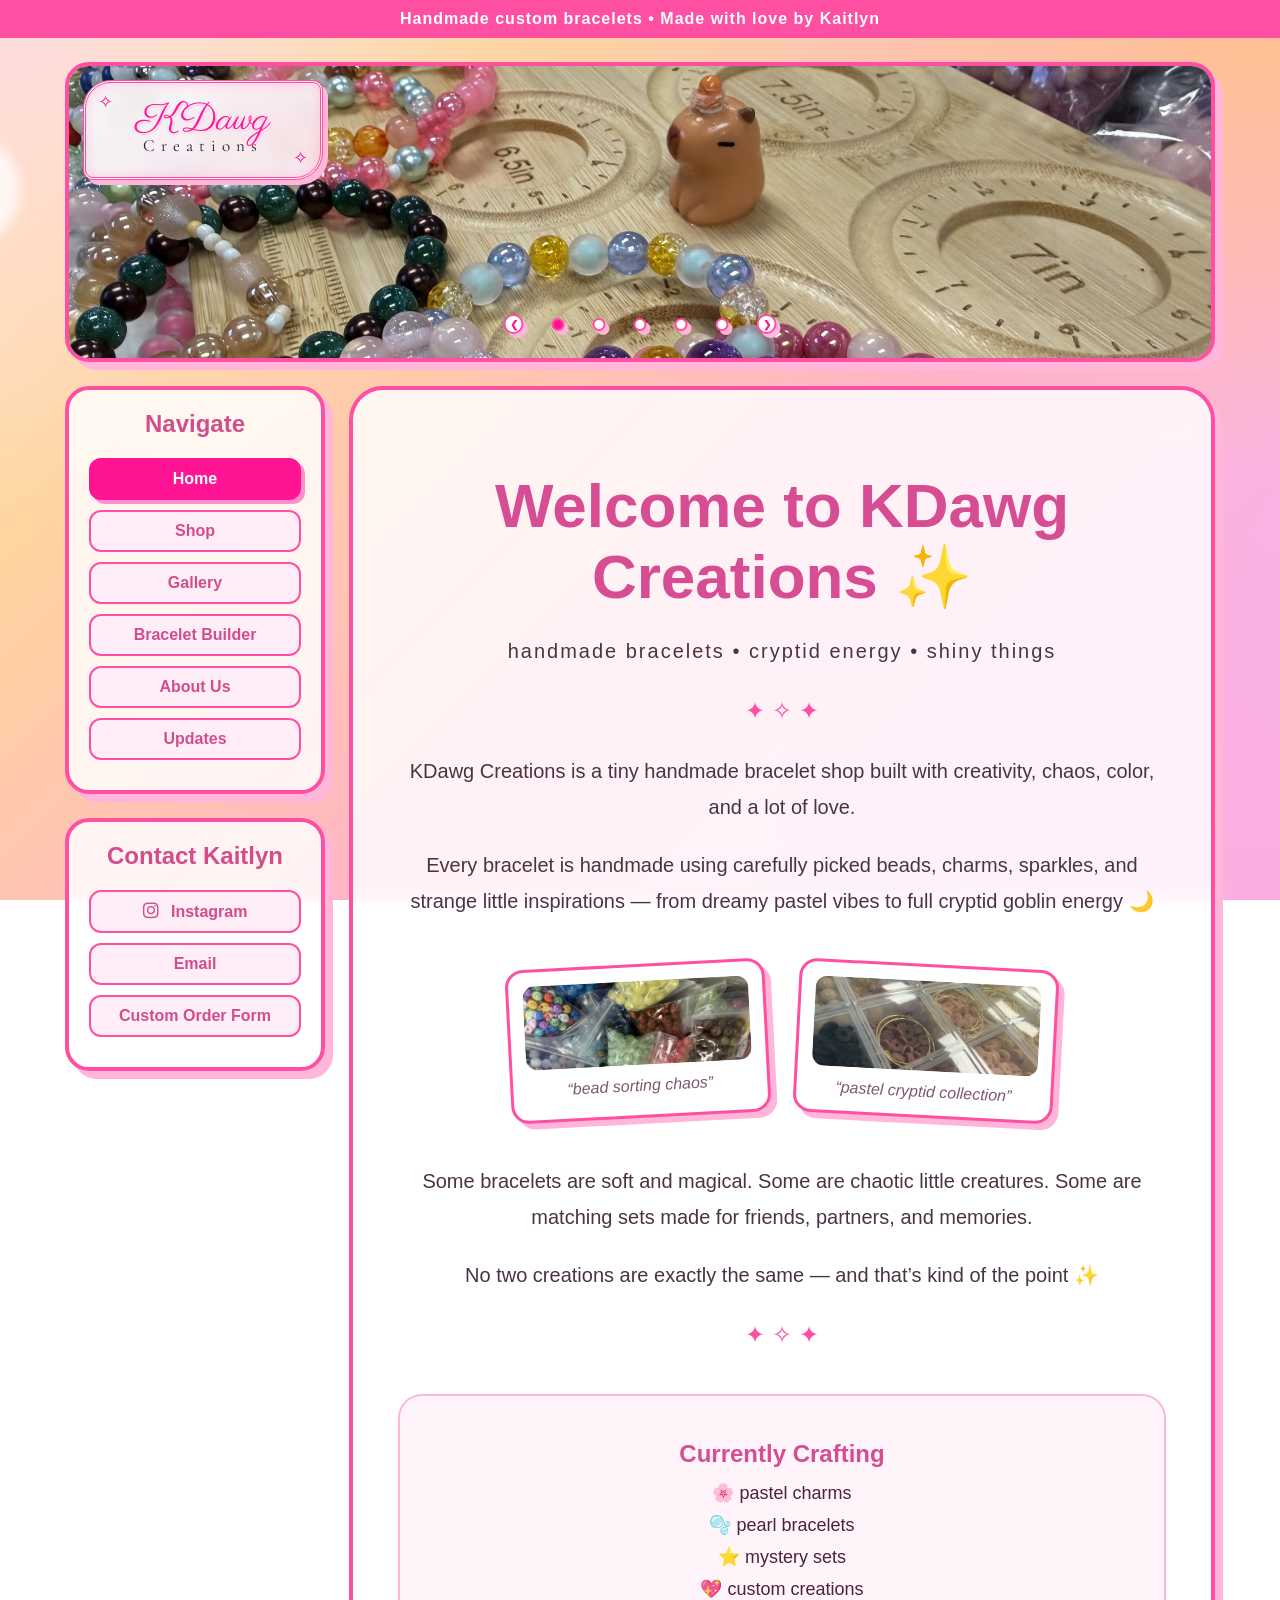
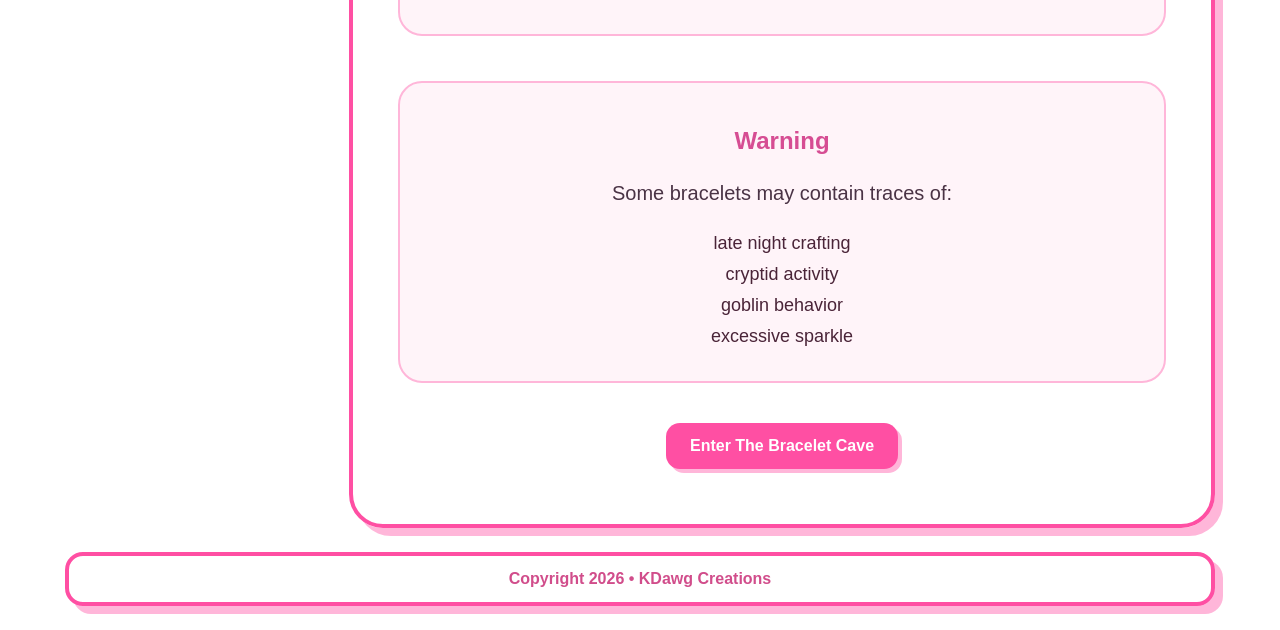
<file: index.html>
<!DOCTYPE html>
<html lang="en">

<head>
    <meta charset="UTF-8">
    <meta name="viewport" content="width=device-width, initial-scale=1.0">
    <title>KDawg Creations - Kaitlyn's Bracelets</title>

    <link rel="stylesheet" href="style.css">

    <link rel="preconnect" href="https://fonts.googleapis.com">
    <link rel="preconnect" href="https://fonts.gstatic.com" crossorigin>

    <link href="https://fonts.googleapis.com/css2?family=Cormorant+Garamond:wght@600;700&family=Parisienne&display=swap" rel="stylesheet">

    <link rel="stylesheet" href="https://cdnjs.cloudflare.com/ajax/libs/font-awesome/6.5.1/css/all.min.css">
</head>

<body>

    <div class="bead-rain">
        <span>🩷</span>
        <span>💜</span>
        <span>🤍</span>
        <span>💛</span>
        <span>🩵</span>
        <span>🌸</span>
        <span>✨</span>
        <span>🩷</span>
    </div>

    <div class="clouds">
        <div class="cloud cloud-one"></div>
        <div class="cloud cloud-two"></div>
        <div class="cloud cloud-three"></div>
    </div>

    <div class="sparkle-sky"></div>

    <div class="top-bar">
        Handmade custom bracelets • Made with love by Kaitlyn
    </div>

    <header class="profile-header">
        <div class="banner">
            <img id="banner-image" src="images/banner1.jpeg" alt="KDawg Creations Banner">

            <div class="banner-dots">

                <button class="banner-arrow" id="prev-banner">❮</button>

                <button class="dot active-dot" data-slide="0"></button>
                <button class="dot" data-slide="1"></button>
                <button class="dot" data-slide="2"></button>
                <button class="dot" data-slide="3"></button>
                <button class="dot" data-slide="4"></button>

                <button class="banner-arrow" id="next-banner">❯</button>

            </div>

            <div class="floating-logo text-logo">
                <span class="sparkle">✦</span>
                <div>
                    <span class="logo-main">KDawg</span>
                    <span class="logo-sub">Creations</span>
                </div>
                <span class="sparkle">✦</span>
            </div>
        </div>
    </header>

    <main class="profile-layout">

        <aside class="side-panel">

            <section class="mini-card">
                <h2>Navigate</h2>
                <a href="index.html" class="active-nav">Home</a>
                <a href="shop.html">Shop</a>
                <a href="gallery.html">Gallery</a>
                <a href="builder.html">Bracelet Builder</a>
                <a href="about.html">About Us</a>
                <a href="update.html">Updates</a>
            </section>

            <section class="mini-card">
                <h2>Contact Kaitlyn</h2>

                <a href="https://www.instagram.com/YOUR_INSTAGRAM_HERE" target="_blank">
                    <i class="fa-brands fa-instagram"></i> Instagram
                </a>

                <a href="mailto:YOUR_EMAIL_HERE">
                    Email
                </a>

                <a href="contact.html">
                    Custom Order Form
                </a>
            </section>
        </aside>

        <section class="content-feed">

            <section class="mega-welcome">

                <h1>Welcome to KDawg Creations ✨</h1>

                <p class="welcome-subtitle">
                    handmade bracelets • cryptid energy • shiny things
                </p>

                <div class="welcome-divider">✦ ✧ ✦</div>

                <p>
                    KDawg Creations is a tiny handmade bracelet shop built with creativity,
                    chaos, color, and a lot of love.
                </p>

                <p>
                    Every bracelet is handmade using carefully picked beads, charms,
                    sparkles, and strange little inspirations — from dreamy pastel vibes
                    to full cryptid goblin energy 🌙
                </p>

                <div class="photo-strip">

                    <div class="photo-card tilt-left">
                        <img src="images/banner2.jpeg" alt="Bracelet Creation">
                        <span>“bead sorting chaos”</span>
                    </div>

                    <div class="photo-card tilt-right">
                        <img src="images/banner3.jpeg" alt="Bracelet Collection">
                        <span>“pastel cryptid collection”</span>
                    </div>

                </div>

                <p>
                    Some bracelets are soft and magical.
                    Some are chaotic little creatures.
                    Some are matching sets made for friends, partners, and memories.
                </p>

                <p>
                    No two creations are exactly the same —
                    and that’s kind of the point ✨
                </p>

                <div class="welcome-divider">✦ ✧ ✦</div>

                <div class="crafting-list">

                    <h2>Currently Crafting</h2>

                    <ul>
                        <li>🌸 pastel charms</li>
                        <li>🫧 pearl bracelets</li>
                        <li>⭐ mystery sets</li>
                        <li>💖 custom creations</li>
                    </ul>

                </div>

                <div class="cryptid-warning">

                    <h2>Warning</h2>

                    <p>
                        Some bracelets may contain traces of:
                    </p>

                    <ul>
                        <li>late night crafting</li>
                        <li>cryptid activity</li>
                        <li>goblin behavior</li>
                        <li>excessive sparkle</li>
                    </ul>

                </div>

                <div class="button-container">
                    <a href="shop.html" class="shop-button">
                        Enter The Bracelet Cave
                    </a>
                </div>

            </section>

        </section>

    </main>

    <footer class="footer">
        Copyright 2026 • KDawg Creations
    </footer>

    <script src="script.js"></script>

</body>

</html>
</file>
<file: style.css>
* {
    box-sizing: border-box;
}

body {
    margin: 0;
    font-family: Arial, sans-serif;

    position: relative;

    color: #4a2438;
}

body::before {
    content: "";

    position: fixed;
    inset: 0;

    background:
        radial-gradient(circle at top left, rgba(255, 214, 235, 0.8) 0%, transparent 35%),

        radial-gradient(circle at top right, rgba(255, 200, 120, 0.7) 0%, transparent 30%),

        radial-gradient(circle at bottom right, rgba(255, 170, 210, 0.7) 0%, transparent 35%),

        linear-gradient(
            135deg,
            #fff0b8 0%,
            #ffd59e 25%,
            #ffb3c7 60%,
            #f3b6ff 100%
        );

    z-index: -2;
}

.top-bar {
    background-color: #ff4fa3;
    color: white;
    padding: 10px;
    font-size: 16px;
    font-weight: bold;
    text-align: center;
    letter-spacing: 1px;
}

.profile-header {
    max-width: 1150px;
    margin: 24px auto;
}

.banner {
    position: relative;
    height: 300px;
    overflow: hidden;

    border: 4px solid #ff4fa3;
    border-radius: 24px;

    box-shadow: 8px 8px 0 #ffb6d9;
}

.banner img:first-child {
    width: 100%;
    height: 100%;
    object-fit: cover;
    object-position: center 45%;
    display: block;
}

#banner-image {
    transition: opacity 0.5s ease-in-out;
}

#banner-image.fade-out {
    opacity: 0;
}

.banner-arrow {
    width: 20px;
    height: 20px;

    border-radius: 50%;
    border: 2px solid #ff4fa3;

    background-color: white;
    color: #ff1493;

    font-size: 10px;
    font-weight: bold;

    cursor: pointer;

    padding: 0;

    display: flex;
    align-items: center;
    justify-content: center;

    transition:
        background-color 0.2s ease,
        color 0.2s ease;
}

.banner-arrow:hover {
    background-color: #ff1493;
    color: white;
}

.banner-dots {
    position: absolute;

    bottom: 14px;
    left: 50%;

    transform: translateX(-50%);

    display: flex;
    align-items: center;
    gap: 8px;

    z-index: 4;
}

.dot {
    width: 13px;
    height: 13px;

    border-radius: 50%;
    border: 2px solid #ff4fa3;

    background-color: white;

    cursor: pointer;
    padding: 0;
}

.dot.active-dot {
    background-color: #ff1493;
}

/* - "floating logo" is the logo box for Kaitlyns Logo what sits on top of the top banner slideshow. 
To change the position, change top and left values and adjust the pixel offset to move it around. */

.floating-logo {
    position: absolute;
    top: 14px;
    left: 14px;

    width: 240px;
    height: 100px;

    background:
        linear-gradient(135deg, rgba(255,255,255,0.95), rgba(255,238,247,0.9));

    border: 3px double #ff4fa3;
    border-radius: 28px 10px 28px 10px;

    padding: 10px 20px;

    box-shadow:
        5px 5px 0 #ffb6d9,
        inset 0 0 14px rgba(255, 182, 217, 0.7);

    display: flex;
    align-items: center;
    justify-content: center;
    gap: 10px;

    backdrop-filter: blur(6px);
}

.floating-logo::before,
.floating-logo::after {
    content: "✧";
    position: absolute;
    color: #ff1493;
    font-size: 18px;
}

.floating-logo::before {
    top: 8px;
    left: 12px;
}

.floating-logo::after {
    bottom: 8px;
    right: 12px;
}

.logo-main {
    display: block;
    font-family: 'Parisienne', cursive;
    font-size: 38px;
    color: #ff1493;
    line-height: 0.85;
    text-align: center;
    text-shadow: 2px 2px 0 #ffd6eb;
}

.logo-sub {
    display: block;
    font-family: 'Cormorant Garamond', serif;
    font-size: 17px;
    letter-spacing: 6px;
    color: #2b1b2f;
    text-align: center;
    margin-top: -2px;
}

h1 {
    color: #d14d8b;
    font-size: 48px;
    margin-top: 35px;
    text-align: center;
}

p {
    font-size: 20px;
    text-align: center;
}

.button-container {
    margin-top: 30px;
    text-align: center;
}

button {
    background-color: white;
    border: 3px solid #ff4fa3;
    border-radius: 14px;
    padding: 15px 25px;
    margin: 10px;
    font-size: 18px;
    font-weight: bold;
    color: #d14d8b;
    cursor: pointer;
    box-shadow: 4px 4px 0 #ffb6d9;
}

button:hover {
    background-color: #ffd6eb;
    transform: translateY(-2px);
}

.content-feed {
    display: flex;
    flex-direction: column;
    gap: 24px;
}

.post-card {
    background-color:
        rgba(255,255,255,0.82);

    border:
        4px solid #ff4fa3;

    border-radius: 24px;

    padding: 28px;

    box-shadow:
        8px 8px 0 #ffb6d9;

    backdrop-filter: blur(4px);
}

.shop-button {
    display: inline-block;
    background-color: #ff4fa3;
    color: white;
    text-decoration: none;
    padding: 14px 24px;
    border-radius: 14px;
    font-weight: bold;
    margin: 10px;
    box-shadow: 4px 4px 0 #ffb6d9;
}

.shop-button.secondary {
    background-color: white;
    color: #d14d8b;
    border: 3px solid #ff4fa3;
}

.footer {
    max-width: 1150px;
    margin: 24px auto;
    padding: 14px;
    text-align: center;
    background-color: rgba(255,255,255,0.82);
    border: 4px solid #ff4fa3;
    border-radius: 18px;
    color: #d14d8b;
    font-weight: bold;
    box-shadow: 8px 8px 0 #ffb6d9;
}

.profile-layout {
    max-width: 1150px;
    margin: 0 auto;
    display: grid;
    grid-template-columns: 260px 1fr;
    gap: 24px;
}

.side-panel {
    display: flex;
    flex-direction: column;
    gap: 24px;
}

.mini-card {
    background-color: rgba(255,255,255,0.82);
    border: 4px solid #ff4fa3;
    border-radius: 24px;
    padding: 20px;
    box-shadow: 8px 8px 0 #ffb6d9;
    backdrop-filter: blur(4px);
}

.mini-card h2 {
    color: #d14d8b;
    margin-top: 0;
    text-align: center;
}

.mini-card a {
    display: block;
    background-color: #ffeef7;
    border: 2px solid #ff4fa3;
    border-radius: 12px;
    padding: 10px;
    margin: 10px 0;
    color: #d14d8b;
    text-decoration: none;
    font-weight: bold;
    text-align: center;
}

.mini-card a:hover {
    background-color: #ffd6eb;
}

.mini-card a.active-nav {
    background-color: #ff1493 !important;
    color: white !important;

    border-color: #ff1493 !important;

    box-shadow: 4px 4px 0 #ff8fcf;
}

.mini-card a.active-nav:hover {
    background-color: #e0007a !important;
}

.mini-card li {
    margin-bottom: 10px;
    font-weight: bold;
}

.mini-card a i {
    margin-right: 8px;
    font-size: 18px;
}

@media (max-width: 800px) {
        .profile-header,
        .profile-layout,
        .footer {
            width: 94%;
        }

        .profile-layout {
            grid-template-columns: 1fr;
        }

        .floating-logo {
            width: 120px;
            height: 120px;
        }

        .banner {
            height: 220px;
        }

        h1 {
            font-size: 36px;
        }
        .content-feed,
    .side-panel {
        width: 100%;
    }
}

.bead-rain {
    position: fixed;
    inset: 0;
    pointer-events: none;
    overflow: hidden;
    z-index: 0;
}

.bead-rain span {
    position: absolute;
    top: -10%;
    font-size: 34px;
    animation: fall 14s linear infinite;
    opacity: 0.9;
}

.bead-rain span:nth-child(1) { left: 8%; animation-delay: -1s; }
.bead-rain span:nth-child(2) { left: 22%; animation-delay: -4s; }
.bead-rain span:nth-child(3) { left: 36%; animation-delay: -7s; }
.bead-rain span:nth-child(4) { left: 50%; animation-delay: -2s; }
.bead-rain span:nth-child(5) { left: 64%; animation-delay: -5s; }
.bead-rain span:nth-child(6) { left: 78%; animation-delay: -8s; }
.bead-rain span:nth-child(7) { left: 90%; animation-delay: -3s; }
.bead-rain span:nth-child(8) { left: 15%; animation-delay: -10s; }

@keyframes fall {
    from {
        transform: translateY(-20vh) rotate(0deg);
    }

    to {
        transform: translateY(120vh) rotate(360deg);
    }
}

.top-bar,
.profile-header,
.profile-layout,
.footer {
    position: relative;
    z-index: 1;
}

.clouds {
    position: fixed;
    inset: 0;

    overflow: hidden;

    pointer-events: none;

    z-index: 0;
}

.cloud {
    position: absolute;
    width: 320px;
    height: 110px;
    background: rgba(255, 255, 255, 0.75);
    border-radius: 999px;
    filter: blur(6px);
    animation: driftClouds 45s linear infinite;
}

.cloud::before,
.cloud::after {
    content: "";
    position: absolute;
    background: rgba(255, 255, 255, 0.75);
    border-radius: 50%;
}

.cloud::before {
    width: 120px;
    height: 120px;
    top: -45px;
    left: 40px;
}

.cloud::after {
    width: 150px;
    height: 150px;
    top: -65px;
    right: 30px;
}

.cloud-one {
    top: 15%;
    left: -300px;
    animation-delay: 0s;
}

.cloud-two {
    top: 45%;
    left: -400px;
    transform: scale(1.35);
    animation-delay: -18s;
    opacity: 0.7;
}

.cloud-three {
    top: 70%;
    left: -350px;
    transform: scale(0.8);
    animation-delay: -30s;
    opacity: 0.55;
}

@keyframes driftClouds {
    from {
        transform: translateX(-20vw);
    }

    to {
        transform: translateX(130vw);
    }
}

.product-grid {
    display: grid;

    grid-template-columns: repeat(3, 1fr);

    gap: 24px;
}

.product-card {
    background-color: rgba(255,255,255,0.82);

    border: 4px solid #ff4fa3;

    border-radius: 24px;

    padding: 18px;

    text-align: center;

    box-shadow: 8px 8px 0 #ffb6d9;

    backdrop-filter: blur(4px);
}

.product-card img {
    width: 100%;

    height: 220px;

    object-fit: cover;

    border-radius: 18px;

    border: 3px solid #ffb6d9;
}

.product-card h2 {
    color: #d14d8b;

    font-size: 22px;

    margin-top: 14px;
}

.product-card p {
    font-size: 16px;
}

.price {
    display: inline-block;

    margin-top: 10px;

    background-color: #ff1493;

    color: white;

    padding: 10px 16px;

    border-radius: 999px;

    font-weight: bold;

    box-shadow: 3px 3px 0 #ff8fcf;
}

@media (max-width: 1000px) {
    .product-grid {
        grid-template-columns: repeat(2, 1fr);
    }
}

@media (max-width: 650px) {
    .product-grid {
        grid-template-columns: 1fr;
    }
}

.sparkle-sky {
    position: fixed;
    inset: 0;
    pointer-events: none;
    overflow: hidden;
    z-index: 0;
}

.sparkle {
    position: absolute;
    color: rgba(255, 255, 255, 0.85);
    text-shadow:
        0 0 8px rgba(255, 255, 255, 0.95),
        0 0 16px rgba(255, 20, 147, 0.5),
        0 0 24px rgba(190, 160, 255, 0.55);

    animation: sparklePop 2.2s ease-in-out forwards;
}

@keyframes sparklePop {
    0% {
        opacity: 0;
    }

    20% {
        opacity: 0.85;
    }

    70% {
        opacity: 0.85;
    }

    100% {
        opacity: 0;
    }
}

.mega-welcome {
    background: rgba(255,255,255,0.82);

    border: 4px solid #ff4fa3;

    border-radius: 34px;

    padding: 45px;

    box-shadow:
        8px 8px 0 #ffb6d9;

    text-align: center;

    backdrop-filter: blur(8px);
}

.mega-welcome h1 {
    font-size: 62px;

    color: #d64d93;

    margin-bottom: 10px;
}

.welcome-subtitle {
    font-size: 20px;

    letter-spacing: 2px;

    color: #6e4b63;

    margin-bottom: 25px;
}

.welcome-divider {
    font-size: 24px;

    color: #ff4fa3;

    margin: 28px 0;
}

.mega-welcome p {
    font-size: 20px;

    line-height: 1.8;

    color: #4a3345;

    margin-bottom: 22px;
}

.photo-strip {
    display: flex;

    justify-content: center;

    gap: 28px;

    margin: 45px 0;

    flex-wrap: wrap;
}

.photo-card {
    background: white;

    padding: 14px;

    border-radius: 18px;

    width: 260px;

    box-shadow:
        6px 6px 0 #ffb6d9;

    border: 3px solid #ff4fa3;
}

.photo-card img {
    width: 100%;

    border-radius: 12px;

    display: block;
}

.photo-card span {
    display: block;

    margin-top: 12px;

    font-style: italic;

    color: #7b5770;
}

.tilt-left {
    transform: rotate(-3deg);
}

.tilt-right {
    transform: rotate(3deg);
}

.crafting-list,
.cryptid-warning {
    margin-top: 45px;

    padding: 24px;

    border-radius: 24px;

    background:
        rgba(255, 240, 247, 0.7);

    border: 2px solid #ffb6d9;
}

.crafting-list h2,
.cryptid-warning h2 {
    color: #d64d93;

    margin-bottom: 14px;
}

.crafting-list ul,
.cryptid-warning ul {
    list-style: none;

    padding: 0;

    margin: 0;
}

.crafting-list li,
.cryptid-warning li {
    margin: 10px 0;

    font-size: 18px;
}
</file>
